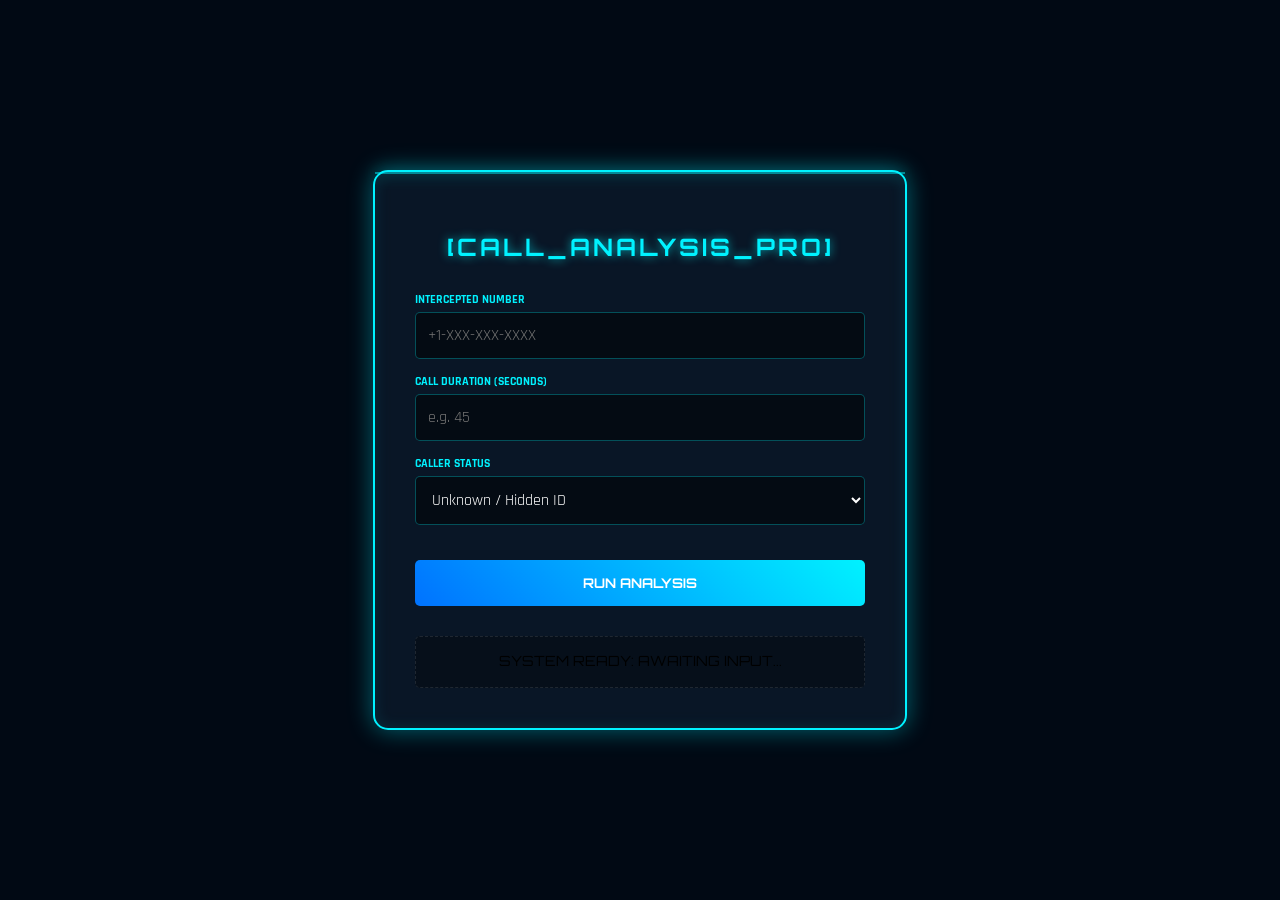
<file: cyber_suite/Cyber_Fraud_Site/frontend/templates/call.html>
<!DOCTYPE html>
<html lang="en">
<head>
    <meta charset="UTF-8">
    <meta name="viewport" content="width=device-width, initial-scale=1.0">
    <title>VISH_SCAN | Fraud Call Analysis</title>
    <style>
        @import url('https://fonts.googleapis.com/css2?family=Orbitron:wght@400;700&family=Rajdhani:wght@500;700&display=swap');

        body {
            margin: 0;
            padding: 0;
            font-family: 'Rajdhani', sans-serif;
            background: #020b14 url('https://i.pinimg.com/736x/7d/53/78/7d5378816e3c4c324d587d02048acdef.jpg') no-repeat center center fixed;
            background-size: cover;
            height: 100vh;
            display: flex;
            justify-content: center;
            align-items: center;
            overflow: hidden;
        }

        /* Dark Overlay for Readability */
        body::before {
            content: "";
            position: absolute;
            top: 0; left: 0; width: 100%; height: 100%;
            background: rgba(0, 8, 20, 0.7);
            z-index: 0;
        }

        .container {
            position: relative;
            z-index: 1;
            width: 450px;
            padding: 40px;
            background: rgba(10, 25, 41, 0.9);
            border: 2px solid #00f2ff;
            border-radius: 15px;
            box-shadow: 0 0 25px rgba(0, 242, 255, 0.4), inset 0 0 15px rgba(0, 242, 255, 0.1);
            text-align: center;
            backdrop-filter: blur(10px);
        }

        h2 {
            font-family: 'Orbitron', sans-serif;
            color: #00f2ff;
            text-transform: uppercase;
            letter-spacing: 3px;
            margin-bottom: 30px;
            text-shadow: 0 0 10px rgba(0, 242, 255, 0.7);
        }

        .input-group {
            text-align: left;
            margin-bottom: 15px;
        }

        label {
            color: #00f2ff;
            font-size: 12px;
            text-transform: uppercase;
            font-weight: bold;
            display: block;
            margin-bottom: 5px;
        }

        input, select {
            width: 100%;
            padding: 12px;
            background: rgba(0, 0, 0, 0.5);
            border: 1px solid rgba(0, 242, 255, 0.3);
            border-radius: 5px;
            color: white;
            font-family: 'Rajdhani', sans-serif;
            font-size: 16px;
            outline: none;
            box-sizing: border-box;
            transition: 0.3s;
        }

        input:focus {
            border-color: #00f2ff;
            box-shadow: 0 0 10px rgba(0, 242, 255, 0.4);
        }

        button {
            width: 100%;
            padding: 15px;
            margin-top: 20px;
            background: linear-gradient(45deg, #0072ff, #00f2ff);
            border: none;
            border-radius: 5px;
            color: white;
            font-family: 'Orbitron', sans-serif;
            font-weight: bold;
            cursor: pointer;
            text-transform: uppercase;
            transition: 0.4s;
        }

        button:hover {
            letter-spacing: 2px;
            filter: brightness(1.2);
            box-shadow: 0 0 20px rgba(0, 242, 255, 0.6);
        }

        #call_result {
            margin-top: 30px;
            padding: 15px;
            border-radius: 5px;
            font-family: 'Orbitron', sans-serif;
            font-size: 14px;
            min-height: 20px;
            background: rgba(0, 0, 0, 0.3);
            border: 1px dashed rgba(255, 255, 255, 0.1);
        }

        /* Scanning Animation Line */
        .scan-bar {
            width: 100%;
            height: 2px;
            background: #00f2ff;
            position: absolute;
            top: 0; left: 0;
            box-shadow: 0 0 15px #00f2ff;
            animation: scan 4s linear infinite;
            opacity: 0.5;
        }

        @keyframes scan {
            0% { top: 0; }
            100% { top: 100%; }
        }
    </style>
</head>
<body>

<div class="container">
    <div class="scan-bar"></div>
    <h2>[CALL_ANALYSIS_PRO]</h2>

    <div class="input-group">
        <label>Intercepted Number</label>
        <input type="text" id="phone_number" placeholder="+1-XXX-XXX-XXXX">
    </div>

    <div class="input-group">
        <label>Call Duration (Seconds)</label>
        <input type="number" id="duration" placeholder="e.g. 45">
    </div>

    <div class="input-group">
        <label>Caller Status</label>
        <select id="unknown_number">
            <option value="1">Unknown / Hidden ID</option>
            <option value="0">Verified Contact</option>
        </select>
    </div>

    <button onclick="analyzeSignal()">Run Analysis</button>

    <div id="call_result">SYSTEM READY: AWAITING INPUT...</div>
</div>

<script>
    function analyzeSignal() {
        const resultBox = document.getElementById("call_result");
        const phone = document.getElementById("phone_number").value;
        const dur = document.getElementById("duration").value;
        const unknown = document.getElementById("unknown_number").value;

        if (!phone) {
            resultBox.innerText = "❌ ERROR: NO SIGNAL DETECTED";
            resultBox.style.color = "#ff4d4d";
            return;
        }

        resultBox.style.color = "#00f2ff";
        resultBox.innerText = "DECRYPTING SIGNAL... PLEASE WAIT";

        fetch("/check_call", {
            method: "POST",
            headers: { "Content-Type": "application/json" },
            body: JSON.stringify({
                phone_number: phone,
                duration: dur,
                unknown_number: unknown
            })
        })
        .then(res => res.json())
        .then(data => {
            // Check for alert symbols in your Python response strings
            if (data.result.includes("🚨") || data.result.includes("⚠️") || data.result.includes("❌")) {
                resultBox.style.color = "#ff4d4d"; // Red alert
                resultBox.style.border = "1px solid #ff4d4d";
            } else {
                resultBox.style.color = "#00ff88"; // Secure Green
                resultBox.style.border = "1px solid #00ff88";
            }
            resultBox.innerText = "REPORT: " + data.result;
        })
        .catch(err => {
            resultBox.style.color = "#ff4d4d";
            resultBox.innerText = "CRITICAL: UPLINK FAILED";
        });
    }
</script>

</body>
</html>
</file>
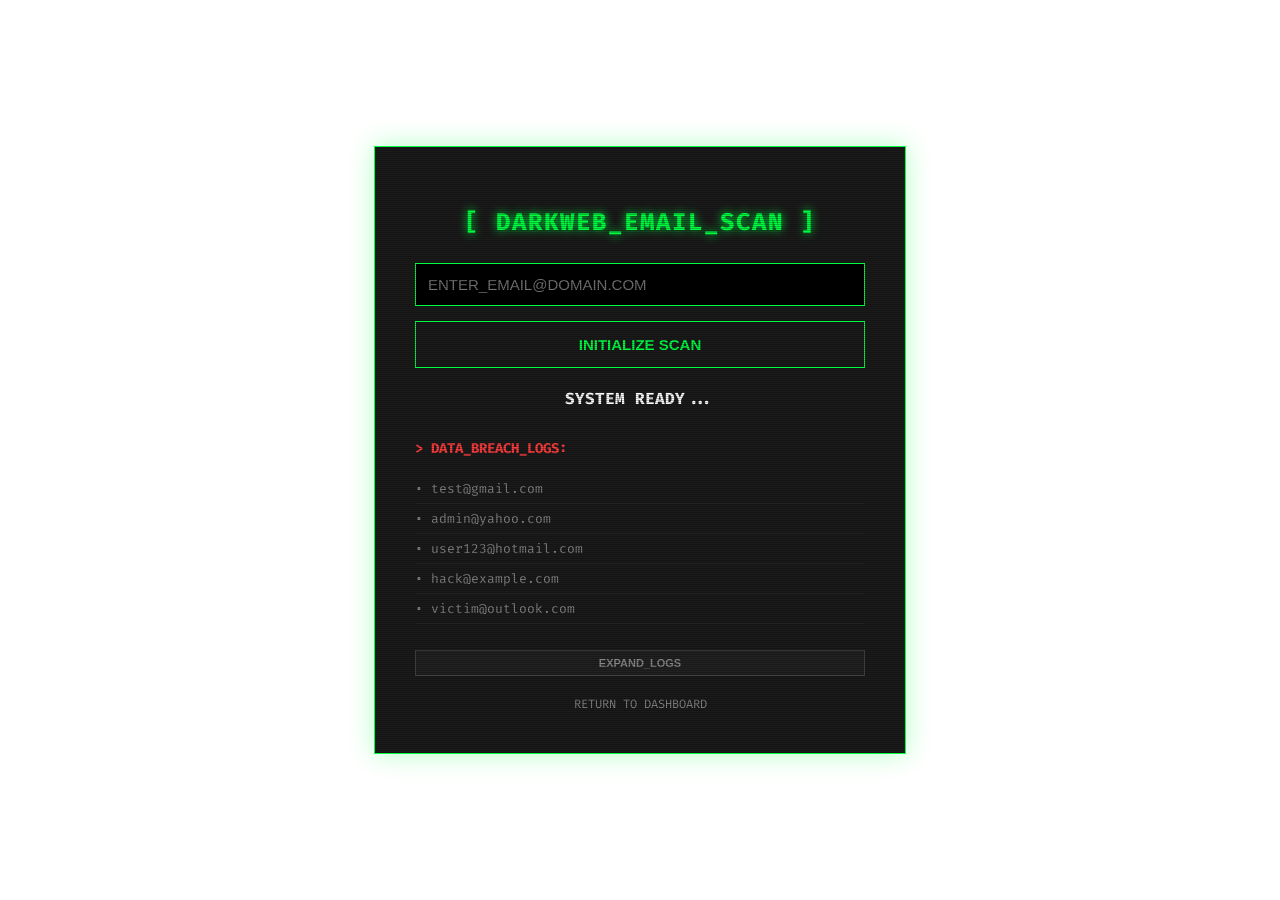
<file: cyber_suite/Cyber_Fraud_Site/frontend/templates/darkweb.html>
<!DOCTYPE html>

<html lang="en">

<head>

<meta charset="UTF-8">
<meta name="viewport" content="width=device-width, initial-scale=1.0">

<title>Dark Web Email Leak Check</title>

<style>

@import url('https://fonts.googleapis.com/css2?family=Fira+Code:wght@400;600&display=swap');

body{
margin:0;
font-family:"Fira Code",monospace;
height:100vh;
display:flex;
justify-content:center;
align-items:center;
color:#00ff41;
overflow:hidden;

background:url("https://wallpapercave.com/wp/wp2406485.jpg");
background-size:cover;
background-position:center;
}

.container{
width:450px;
padding:40px;
background:rgba(15,15,15,0.95);
text-align:center;
box-shadow:0 0 25px rgba(0,255,65,0.3);
border:1px solid #00ff41;
max-height:90vh;
overflow-y:auto;
position:relative;
}

/* scanline overlay */
.container::before{
content:"";
position:absolute;
top:0;
left:0;
right:0;
bottom:0;
background:linear-gradient(rgba(18,16,16,0) 50%, rgba(0,0,0,0.25) 50%);
background-size:100% 2px;
pointer-events:none;
}

h2{
margin-bottom:25px;
text-transform:uppercase;
letter-spacing:2px;
text-shadow:0 0 10px #00ff41;
}

h3{
color:#ff3e3e;
font-size:14px;
margin-top:25px;
margin-bottom:15px;
text-transform:uppercase;
}

/* email input */

input{
width:100%;
padding:12px;
border:1px solid #00ff41;
background:#000;
margin-bottom:15px;
font-size:15px;
color:#00ff41;
outline:none;
box-sizing:border-box;
}

input:focus{
box-shadow:0 0 15px rgba(0,255,65,0.4);
border-color:#fff;
}

/* button */

button{
width:100%;
padding:14px;
border:1px solid #00ff41;
font-size:15px;
font-weight:bold;
cursor:pointer;
background:transparent;
color:#00ff41;
text-transform:uppercase;
transition:0.3s;
}

button:hover{
background:#00ff41;
color:black;
box-shadow:0 0 20px rgba(0,255,65,0.6);
}

/* result */

#result{
margin-top:20px;
font-size:16px;
font-weight:bold;
color:white;
}

/* logs */

ul{
list-style:none;
padding:0;
}

ul li{
font-size:13px;
color:#888;
border-bottom:1px solid #222;
padding:6px 0;
}

/* read more button */

#read-more-btn{
margin-top:10px;
background:#222;
color:#888;
border:1px solid #444;
font-size:11px;
padding:6px;
}

#read-more-btn:hover{
background:#333;
color:#fff;
}

/* back link */

a{
display:inline-block;
margin-top:20px;
text-decoration:none;
color:#888;
font-size:12px;
}

a:hover{
color:#00ff41;
}

</style>

</head>

<body>

<div class="container">

<h2>[ DARKWEB_EMAIL_SCAN ]</h2>

<input type="email" id="email" placeholder="ENTER_EMAIL@DOMAIN.COM">

<button onclick="checkDarkWeb()">INITIALIZE SCAN</button>

<p id="result">SYSTEM READY...</p>

<div style="margin-top:30px;text-align:left">

<h3>> DATA_BREACH_LOGS:</h3>

<ul>
<li>• test@gmail.com</li>
<li>• admin@yahoo.com</li>
<li>• user123@hotmail.com</li>
<li>• hack@example.com</li>
<li>• victim@outlook.com</li>
</ul>

<div id="more-examples" style="display:none">

<ul>
<li>• breached@protonmail.com</li>
<li>• leaked@icloud.com</li>
<li>• exposed@live.com</li>
<li>• compromised@gmail.com</li>
<li>• hacked@ymail.com</li>
</ul>

</div>

<button id="read-more-btn" onclick="toggleExamples()">EXPAND_LOGS</button>

</div>

<a href="/home">RETURN TO DASHBOARD</a>

</div>

<script>

function checkDarkWeb(){

const email=document.getElementById("email").value.trim();
const result=document.getElementById("result");

if(email===""){
result.innerText="⚠ ENTER EMAIL ADDRESS";
return;
}

result.innerText="SCANNING DARK WEB DATABASE...";

fetch("/check_darkweb",{

method:"POST",

headers:{
"Content-Type":"application/json"
},

body:JSON.stringify({email:email})

})

.then(res=>res.json())

.then(data=>{

result.innerText="RESULT: "+data.result;

})

.catch(error=>{

result.innerText="ERROR: SERVER CONNECTION FAILED";

});

}


function toggleExamples(){

const more=document.getElementById("more-examples");
const btn=document.getElementById("read-more-btn");

if(more.style.display==="none"){

more.style.display="block";
btn.innerText="COLLAPSE_LOGS";

}
else{

more.style.display="none";
btn.innerText="EXPAND_LOGS";

}

}

</script>

</body>
</html>
</file>
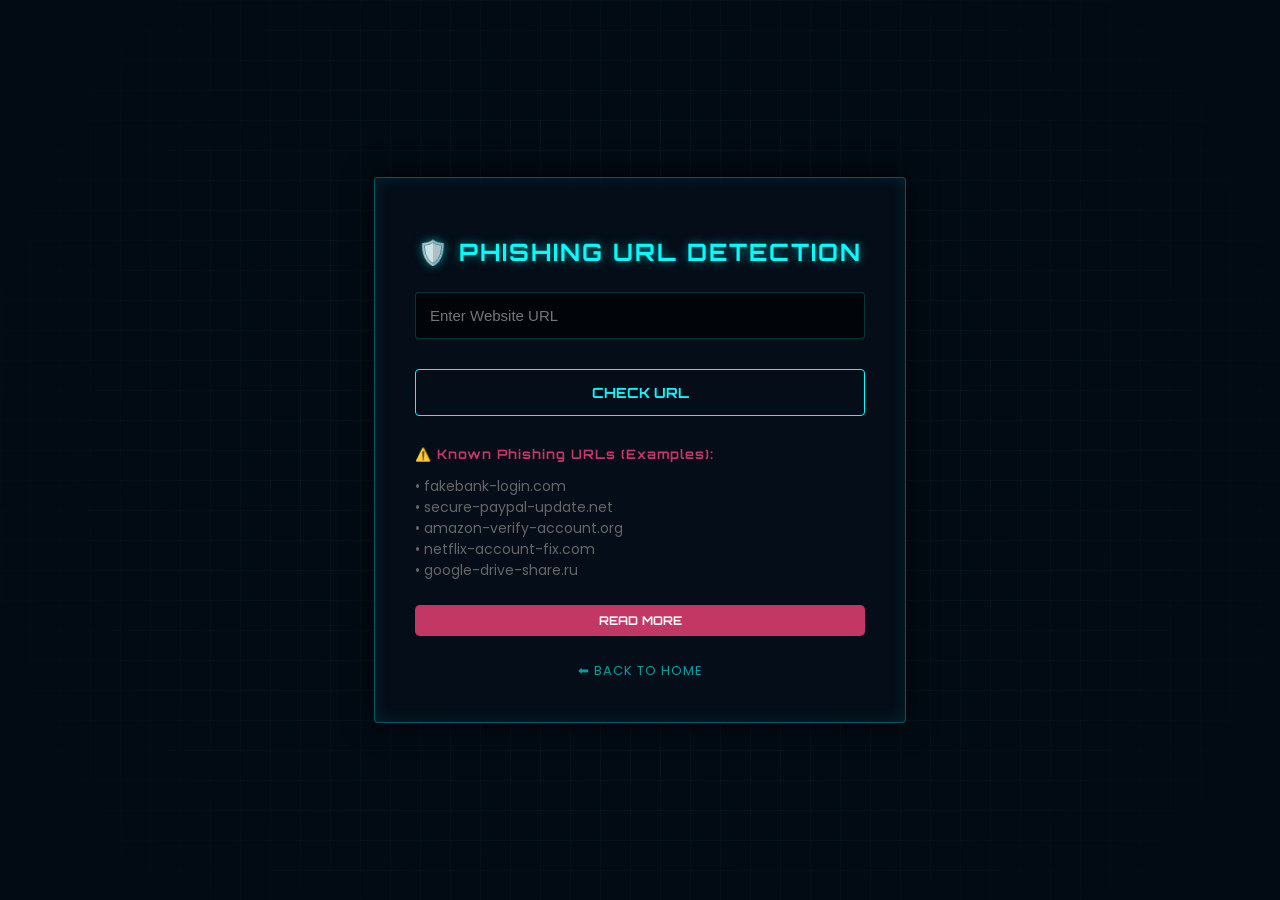
<file: cyber_suite/Cyber_Fraud_Site/frontend/templates/phishing.html>
<!DOCTYPE html>
<html lang="en">

<head>
    <meta charset="UTF-8">
    <meta name="viewport" content="width=device-width, initial-scale=1.0">

    <title>Phishing URL Detection</title>

   <style>
    @import url('https://fonts.googleapis.com/css2?family=Orbitron:wght@400;700&family=Poppins:wght@300;400;600&display=swap');

    body {
        margin: 0;
        font-family: "Poppins", sans-serif;
        height: 100vh;
        display: flex;
        justify-content: center;
        align-items: center;
        
        /* Cyber Security Tech Background */
        background: #020b14 url('https://cdn-siteera-com.siteera.online/q:lossless/r:0/wp:1/w:1/u:https://siteera.com/wp-content/uploads/2024/01/phishing-featured.png') no-repeat center center fixed;
        background-size: cover;
        position: relative;
        overflow: hidden;
    }

    /* Digital Grid Overlay */
    body::before {
        content: "";
        position: absolute;
        top: 0; left: 0; width: 100%; height: 100%;
        background: radial-gradient(circle, transparent 20%, #020b14 90%),
                    linear-gradient(rgba(0, 255, 255, 0.05) 1px, transparent 1px),
                    linear-gradient(90deg, rgba(0, 255, 255, 0.05) 1px, transparent 1px);
        background-size: 100% 100%, 30px 30px, 30px 30px;
        z-index: 1;
    }

    .container {
        position: relative;
        z-index: 2;
        width: 450px;
        padding: 40px;
        text-align: center;
        border-radius: 4px; /* Sharper edges for industrial look */

        /* Enhanced Glassmorphism */
        background: rgba(5, 15, 25, 0.85);
        backdrop-filter: blur(12px);
        border: 1px solid rgba(0, 255, 255, 0.3);

        box-shadow: 0 0 30px rgba(0, 0, 0, 0.8), 
                    inset 0 0 15px rgba(0, 255, 255, 0.1);

        animation: slideUp 0.8s cubic-bezier(0.2, 0.8, 0.2, 1);
        max-height: 90vh;
        overflow-y: auto;
        color: #00ffff;
    }

    h2 {
        font-family: 'Orbitron', sans-serif;
        margin-bottom: 25px;
        color: #00ffff;
        text-transform: uppercase;
        letter-spacing: 2px;
        text-shadow: 0 0 10px rgba(0, 255, 255, 0.5);
    }

    h3 {
        font-family: 'Orbitron', sans-serif;
        font-size: 13px;
        letter-spacing: 1px;
        margin-top: 25px;
        margin-bottom: 15px;
    }

    input {
        width: 100%;
        padding: 14px;
        margin-bottom: 15px;
        border-radius: 4px;
        border: 1px solid rgba(0, 255, 255, 0.2);
        background: rgba(0, 0, 0, 0.6);
        color: #fff;
        font-size: 15px;
        outline: none;
        transition: 0.3s;
        box-sizing: border-box;
    }

    input:focus {
        border-color: #00ffff;
        box-shadow: 0 0 15px rgba(0, 255, 255, 0.3);
        background: rgba(0, 0, 0, 0.8);
    }

    button {
        margin-top: 15px;
        width: 100%;
        padding: 14px;
        border: 1px solid #00ffff;
        border-radius: 4px;
        font-family: 'Orbitron', sans-serif;
        font-size: 14px;
        font-weight: bold;
        color: #00ffff;
        cursor: pointer;
        background: transparent;
        transition: 0.3s;
        text-transform: uppercase;
    }

    button:hover {
        background: #00ffff;
        color: #000;
        box-shadow: 0 0 20px #00ffff;
    }

    #result {
        margin-top: 20px;
        font-size: 16px;
        font-family: 'Orbitron', sans-serif;
        color: #00ff9d;
        text-shadow: 0 0 5px rgba(0, 255, 157, 0.5);
    }

    a {
        display: inline-block;
        margin-top: 25px;
        text-decoration: none;
        color: rgba(0, 255, 255, 0.6);
        font-size: 13px;
        text-transform: uppercase;
        letter-spacing: 1px;
    }

    a:hover {
        color: #00ffff;
    }

    /* Custom scrollbar for cyber look */
    .container::-webkit-scrollbar {
        width: 5px;
    }
    .container::-webkit-scrollbar-track {
        background: rgba(0,0,0,0.1);
    }
    .container::-webkit-scrollbar-thumb {
        background: #00ffff;
    }

    @keyframes slideUp {
        from { opacity: 0; transform: translateY(40px); }
        to { opacity: 1; transform: translateY(0); }
    }
</style>
</head>

<body>

    <div class="container">

        <h2>🛡️ Phishing URL Detection</h2>

        <input type="text" id="url" placeholder="Enter Website URL">

        <button onclick="checkPhishing()">Check URL</button>

        <p id="result"></p>

        <div style="margin-top: 30px; text-align: left;">
            <h3 style="color: #c33764; margin-bottom: 10px;">⚠️ Known Phishing URLs (Examples):</h3>
            <ul style="color: #666; font-size: 14px; list-style-type: none; padding: 0;">
                <li>• fakebank-login.com</li>
                <li>• secure-paypal-update.net</li>
                <li>• amazon-verify-account.org</li>
                <li>• netflix-account-fix.com</li>
                <li>• google-drive-share.ru</li>
            </ul>
            <div id="more-examples" style="display: none;">
                <ul style="color: #666; font-size: 14px; list-style-type: none; padding: 0;">
                    <li>• microsoft-support-help.xyz</li>
                    <li>• apple-id-verify.co</li>
                    <li>• facebook-security-alert.com</li>
                    <li>• bankofamerica-secure.com</li>
                    <li>• chase-login-update.net</li>
            
                </ul>
            </div>
            <button id="read-more-btn" onclick="toggleExamples()" style="margin-top: 10px; padding: 8px 16px; background: #c33764; color: white; border: none; border-radius: 5px; cursor: pointer; font-size: 12px;">Read More</button>
        </div>

        <a href="/">⬅ Back to Home</a>

    </div>

    <script>

        function checkPhishing() {

            const url = document.getElementById("url").value;

            fetch("/check_phishing", {

                method: "POST",

                headers: { 'Content-Type': 'application/json' },

                body: JSON.stringify({ url: url })

            })

                .then(res => res.json())

                .then(data => {
                    document.getElementById("result").innerText = data.result;
                });

        }

        function toggleExamples() {
            const moreExamples = document.getElementById("more-examples");
            const readMoreBtn = document.getElementById("read-more-btn");

            if (moreExamples.style.display === "none") {
                moreExamples.style.display = "block";
                readMoreBtn.innerText = "Read Less";
            } else {
                moreExamples.style.display = "none";
                readMoreBtn.innerText = "Read More";
            }
        }

    </script>

</body>

</html>
</file>
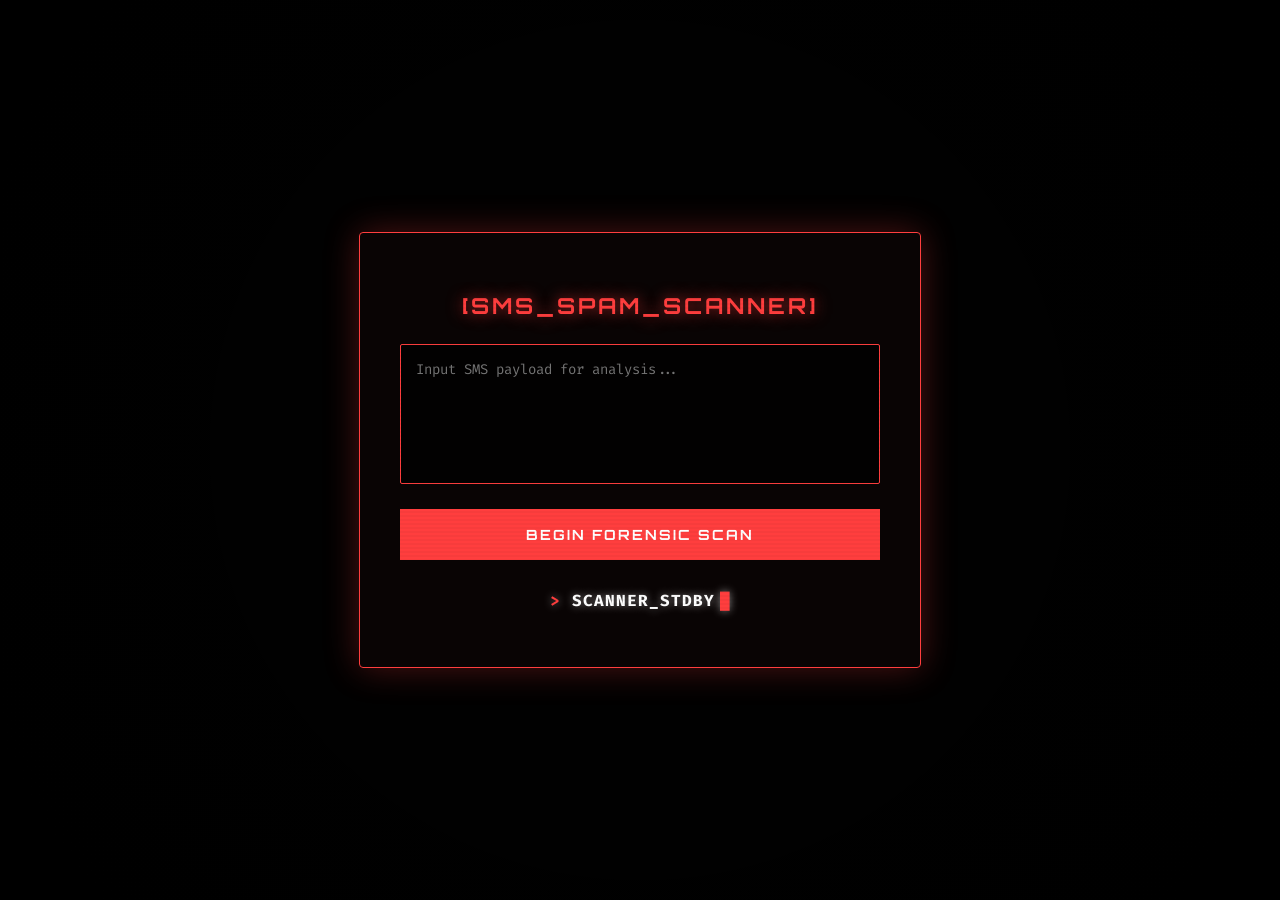
<file: cyber_suite/Cyber_Fraud_Site/frontend/templates/sms.html>
<!DOCTYPE html>
<html lang="en">

<head>
    <meta charset="UTF-8">
    <meta name="viewport" content="width=device-width, initial-scale=1.0">

    <title>SMS Spam Detection - Threat Analysis</title>

    <style>
        @import url('https://fonts.googleapis.com/css2?family=Fira+Code:wght@400;600&family=Orbitron:wght@400;700&display=swap');

        body {
            margin: 0;
            font-family: 'Fira Code', monospace;
            height: 100vh;
            display: flex;
            justify-content: center;
            align-items: center;
            /* Cyber Phishing Theme Background */
            background: #020202 url('https://images.unsplash.com/photo-1563986768609-322da13575f3?q=80&w=2000&auto=format&fit=crop') no-repeat center center fixed;
            background-size: cover;
            color: #ff3e3e; /* Threat Red */
            overflow: hidden;
        }

        /* Digital Overlay to darken image and add tech feel */
        body::before {
            content: "";
            position: absolute;
            top: 0; left: 0; width: 100%; height: 100%;
            background: radial-gradient(circle, transparent 20%, #000 90%),
                        rgba(0, 0, 0, 0.4);
            z-index: 0;
        }

        /* Container Card */
        .container {
            position: relative;
            z-index: 1;
            width: 480px;
            background: rgba(10, 5, 5, 0.9);
            padding: 40px;
            border-radius: 4px;
            text-align: center;
            box-shadow: 0px 0px 35px rgba(255, 62, 62, 0.3);
            border: 1px solid #ff3e3e;
            animation: glitchIn 0.5s ease-out;
            backdrop-filter: blur(10px);
        }

        /* CRT Scanline Effect */
        .container::after {
            content: " ";
            display: block;
            position: absolute;
            top: 0; left: 0; bottom: 0; right: 0;
            background: linear-gradient(rgba(18, 16, 16, 0) 50%, rgba(0, 0, 0, 0.1) 50%);
            background-size: 100% 4px;
            z-index: 2;
            pointer-events: none;
            opacity: 0.3;
        }

        h2 {
            font-family: 'Orbitron', sans-serif;
            margin-bottom: 25px;
            color: #ff3e3e;
            text-transform: uppercase;
            letter-spacing: 3px;
            font-size: 22px;
            text-shadow: 0 0 15px rgba(255, 62, 62, 0.7);
        }

        textarea {
            width: 100%;
            height: 140px;
            padding: 15px;
            background: rgba(0, 0, 0, 0.8);
            border: 1px solid #ff3e3e;
            border-radius: 2px;
            font-size: 14px;
            color: #ff9f9f;
            resize: none;
            outline: none;
            transition: 0.3s;
            box-sizing: border-box;
            font-family: 'Fira Code', monospace;
        }

        textarea:focus {
            box-shadow: 0 0 20px rgba(255, 62, 62, 0.4);
            border-color: #ff9f9f;
        }

        button {
            margin-top: 20px;
            width: 100%;
            padding: 16px;
            border: 1px solid #ff3e3e;
            font-family: 'Orbitron', sans-serif;
            font-size: 14px;
            font-weight: bold;
            color: #fff;
            cursor: pointer;
            background: #ff3e3e;
            transition: 0.4s;
            text-transform: uppercase;
            letter-spacing: 2px;
        }

        button:hover {
            background: transparent;
            color: #ff3e3e;
            box-shadow: 0 0 25px rgba(255, 62, 62, 0.6);
        }

        #sms_result {
            margin-top: 30px;
            font-size: 16px;
            font-weight: bold;
            color: #ffffff;
            letter-spacing: 1px;
            text-shadow: 0 0 8px rgba(255, 255, 255, 0.5);
        }

        /* Cyber Animations */
        @keyframes glitchIn {
            0% { opacity: 0; transform: scale(0.9); filter: hue-rotate(90deg); }
            100% { opacity: 1; transform: scale(1); filter: hue-rotate(0deg); }
        }

        #sms_result::before {
            content: "> ";
            color: #ff3e3e;
        }

        /* Fake blinking cursor */
        #sms_result::after {
            content: "█";
            animation: blink 0.8s infinite;
            margin-left: 5px;
            color: #ff3e3e;
        }

        @keyframes blink {
            50% { opacity: 0; }
        }
    </style>

</head>

<body>
    

    <div class="container">

        <h2>[SMS_SPAM_SCANNER]</h2>

        <textarea id="message" placeholder="Input SMS payload for analysis..."></textarea>

        <button onclick="checkSMS()">Begin Forensic Scan</button>

        <p id="sms_result">SCANNER_STDBY</p>

    </div>

    <script>
        function checkSMS() {
            const resultDisplay = document.getElementById("sms_result");
            resultDisplay.innerText = "ANALYZING_PAYLOAD...";

            fetch("/check_sms", {
                method: "POST",
                headers: { "Content-Type": "application/json" },
                body: JSON.stringify({
                    message: document.getElementById("message").value
                })
            })
            .then(res => res.json())
            .then(data => {
                // Flash effect on result
                resultDisplay.style.color = data.result.includes("Spam") ? "#ff3e3e" : "#00ff41";
                resultDisplay.innerText = "THREAT_LVL: " + data.result;
            })
            .catch(err => {
                resultDisplay.innerText = "CRITICAL_ERROR: UPLINK_LOST";
                resultDisplay.style.color = "#ff3e3e";
            });
        }
    </script>

</body>

</html>
</file>
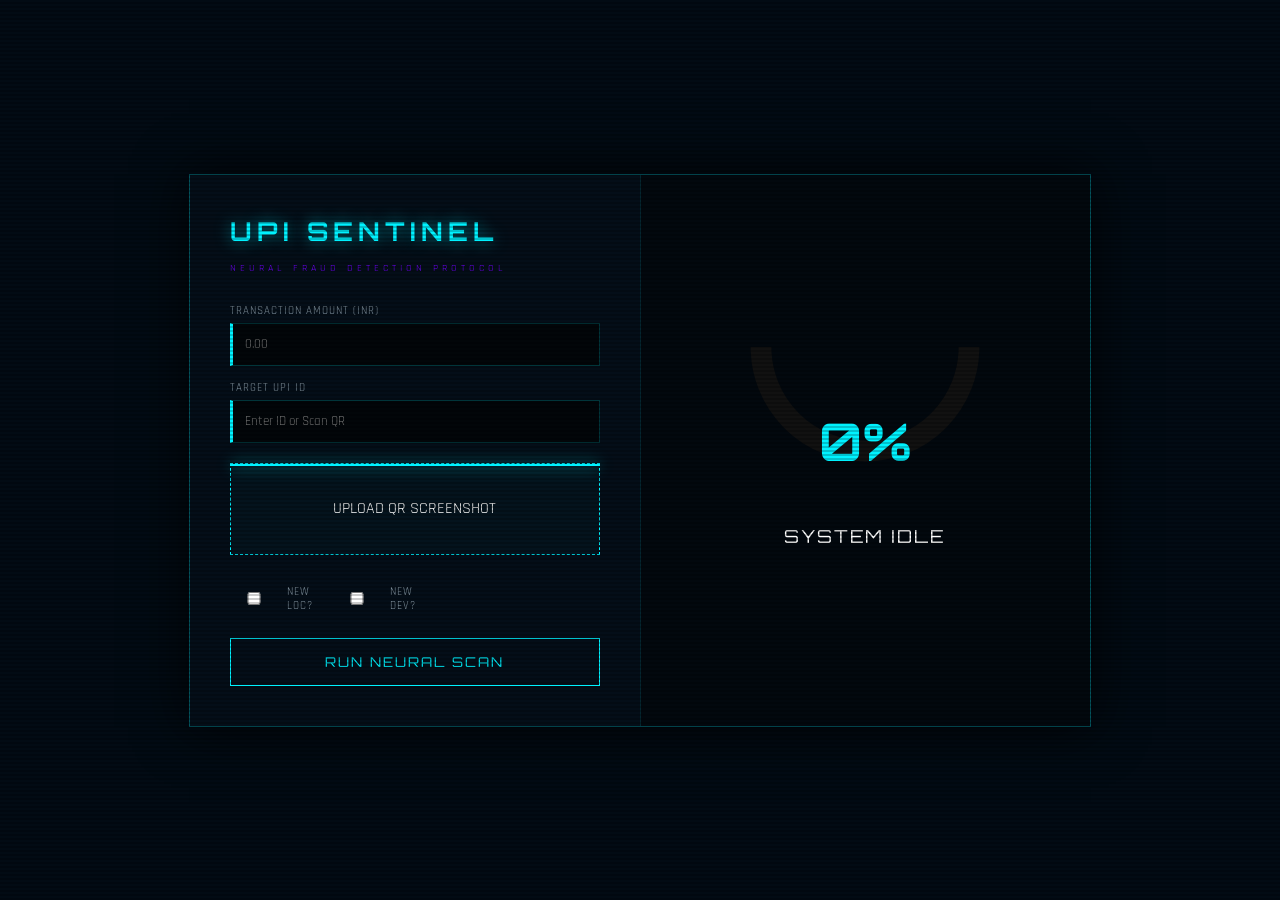
<file: cyber_suite/Cyber_Fraud_Site/frontend/templates/upi.html>
<!DOCTYPE html>
<html lang="en">
<head>
    <meta charset="UTF-8">
    <meta name="viewport" content="width=device-width, initial-scale=1.0">
    <title>UPI SENTINEL | Cyber Fraud Detection</title>
    <link href="https://fonts.googleapis.com/css2?family=Orbitron:wght@400;700&family=Rajdhani:wght@300;500;700&display=swap" rel="stylesheet">
    <style>
        :root {
            --bg-color: #020b14;
            --box-bg: rgba(5, 15, 25, 0.95);
            --primary-glow: #00f2ff;
            --secondary-glow: #7000ff;
            --text-muted: #8899a6;
            --error-red: #ff0055;
            --warning-orange: #ffaa00;
            --safe-green: #00ff88;
        }

        body {
            margin: 0;
            height: 100vh;
            display: flex;
            justify-content: center;
            align-items: center;
            font-family: 'Rajdhani', sans-serif;
            background: var(--bg-color) url('https://wallpapercave.com/wp/wp2757874.gif') no-repeat center center fixed;
            background-size: cover;
            overflow: hidden;
            color: #fff;
        }

        /* CRT Scanline Effect Overlay */
        body::before {
            content: "";
            position: absolute;
            top: 0; left: 0; width: 100%; height: 100%;
            background: linear-gradient(rgba(18, 16, 16, 0) 50%, rgba(0, 0, 0, 0.2) 2px);
            background-size: 100% 4px;
            pointer-events: none;
            z-index: 1000;
        }

        .container {
            background: var(--box-bg);
            width: 900px;
            max-width: 95%;
            min-height: 520px;
            border: 1px solid rgba(0, 242, 255, 0.3);
            display: flex;
            position: relative;
            backdrop-filter: blur(15px);
            box-shadow: 0 0 50px rgba(0, 0, 0, 0.8);
        }

        .panel { padding: 40px; flex: 1; z-index: 5; display: flex; flex-direction: column; }
        .input-panel { border-right: 1px solid rgba(0, 242, 255, 0.1); }

        h1 {
            font-family: 'Orbitron', sans-serif;
            font-size: 26px;
            letter-spacing: 5px;
            color: var(--primary-glow);
            margin: 0 0 5px 0;
            text-shadow: 0 0 15px rgba(0, 242, 255, 0.6);
        }

        .subtitle { 
            font-size: 10px; 
            letter-spacing: 4px; 
            color: var(--secondary-glow); 
            margin-bottom: 30px; 
            text-transform: uppercase; 
        }

        .input-group { margin-bottom: 15px; }
        label { font-size: 11px; color: var(--text-muted); margin-bottom: 5px; display: block; letter-spacing: 1px; }

        input {
            width: 100%;
            background: rgba(0, 0, 0, 0.6);
            border: 1px solid rgba(0, 242, 255, 0.2);
            padding: 12px;
            color: #fff;
            font-family: 'Rajdhani', sans-serif;
            border-left: 3px solid var(--primary-glow);
            box-sizing: border-box;
            transition: 0.3s;
        }

        input:focus { outline: none; border-color: var(--primary-glow); background: rgba(0, 242, 255, 0.05); }

        /* QR Scanner Area */
        .scan-zone {
            border: 1px dashed var(--primary-glow);
            height: 90px;
            margin: 20px 0;
            display: flex;
            flex-direction: column;
            align-items: center;
            justify-content: center;
            cursor: pointer;
            position: relative;
            background: rgba(0, 242, 255, 0.02);
        }

        .scanner-line {
            position: absolute;
            width: 100%;
            height: 2px;
            background: var(--primary-glow);
            box-shadow: 0 0 15px var(--primary-glow);
            animation: scan 2.5s linear infinite;
            top: 0;
        }

        @keyframes scan { 0% { top: 0; } 100% { top: 100%; } }

        /* Right Panel: Result Focus */
        .status-panel { 
            background: rgba(0, 0, 0, 0.4); 
            align-items: center; 
            justify-content: center; 
            text-align: center;
        }
        
        .risk-meter { position: relative; width: 260px; height: 140px; }
        .risk-meter svg { width: 100%; transform: rotate(-180deg); }

        

        #risk-arc {
            transition: stroke-dashoffset 1.5s cubic-bezier(0.4, 0, 0.2, 1), stroke 0.8s;
            stroke-dasharray: 126; 
            stroke-dashoffset: 126;
            stroke-linecap: round;
        }

        .risk-value {
            position: absolute;
            bottom: 0px;
            left: 50%;
            transform: translateX(-50%);
            font-family: 'Orbitron';
            font-size: 52px;
            color: var(--primary-glow);
            margin: 0;
        }

        .result-label {
            font-family: 'Orbitron';
            font-size: 18px;
            letter-spacing: 2px;
            margin-top: 40px;
            padding: 10px 20px;
            border: 1px solid transparent;
            transition: 0.5s;
            min-height: 30px;
        }

        /* Result States */
        .status-secure { color: var(--safe-green); text-shadow: 0 0 10px var(--safe-green); }
        .status-warning { color: var(--warning-orange); text-shadow: 0 0 10px var(--warning-orange); }
        .status-fraud { 
            color: var(--error-red); 
            text-shadow: 0 0 15px var(--error-red); 
            animation: glitch-text 0.2s infinite;
            border: 1px solid var(--error-red);
        }

        @keyframes glitch-text {
            0% { transform: translate(0); }
            20% { transform: translate(-2px, 2px); }
            40% { transform: translate(-2px, -2px); }
            60% { transform: translate(2px, 2px); }
            80% { transform: translate(2px, -2px); }
            100% { transform: translate(0); }
        }

        .analyze-btn {
            width: 100%;
            padding: 15px;
            background: transparent;
            border: 1px solid var(--primary-glow);
            color: var(--primary-glow);
            font-family: 'Orbitron';
            cursor: pointer;
            transition: 0.4s;
            margin-top: 20px;
            letter-spacing: 2px;
        }

        .analyze-btn:hover { background: var(--primary-glow); color: #000; box-shadow: 0 0 25px var(--primary-glow); }
        
        .cyber-switch { font-size: 11px; display: flex; align-items: center; gap: 10px; cursor: pointer; color: var(--text-muted); margin-top: 10px;}
        .cyber-switch input { accent-color: var(--primary-glow); }
    </style>
</head>
<body>

    <div class="container">
        <div class="panel input-panel">
            <h1>UPI SENTINEL</h1>
            <p class="subtitle">Neural Fraud Detection Protocol</p>
            
            <form id="upiForm">
                <div class="input-group">
                    <label>TRANSACTION AMOUNT (INR)</label>
                    <input type="number" name="amount" id="amount" placeholder="0.00" step="0.01">
                </div>

                <div class="input-group">
                    <label>TARGET UPI ID</label>
                    <input type="text" name="upi_id" id="upi_id" placeholder="Enter ID or Scan QR">
                </div>

                <div class="scan-zone" onclick="document.getElementById('qr_image').click()">
                    <div class="scanner-line"></div>
                    <span id="file-label">UPLOAD QR SCREENSHOT</span>
                    <input type="file" name="qr_image" id="qr_image" hidden accept="image/*">
                </div>

                <div style="display: flex; gap: 20px;">
                    <label class="cyber-switch"><input type="checkbox" name="location_change" value="1"> NEW LOC?</label>
                    <label class="cyber-switch"><input type="checkbox" name="device_change" value="1"> NEW DEV?</label>
                </div>

                <button type="button" class="analyze-btn" onclick="runAnalysis()">RUN NEURAL SCAN</button>
            </form>
        </div>

        <div class="panel status-panel">
            <div class="risk-meter">
                <svg viewBox="0 0 100 50">
                    <path d="M 10 45 A 40 40 0 0 1 90 45" fill="none" stroke="#111" stroke-width="8"/>
                    <path id="risk-arc" d="M 10 45 A 40 40 0 0 1 90 45" fill="none" stroke="var(--primary-glow)" stroke-width="8"/>
                </svg>
                <h2 class="risk-value" id="risk-percent">0%</h2>
            </div>

            <div id="status-verdict" class="result-label">
                SYSTEM IDLE
            </div>
        </div>
    </div>

    <script>
        // Update label when file is chosen
        document.getElementById('qr_image').addEventListener('change', function(e) {
            const fileName = e.target.files[0] ? e.target.files[0].name : "UPLOAD QR SCREENSHOT";
            document.getElementById('file-label').innerText = fileName;
        });

        async function runAnalysis() {
            const form = document.getElementById('upiForm');
            const formData = new FormData(form);
            const riskArc = document.getElementById('risk-arc');
            const riskText = document.getElementById('risk-percent');
            const verdictLabel = document.getElementById('status-verdict');

            // Reset UI for scanning feel
            verdictLabel.innerText = "SCANNING...";
            verdictLabel.className = "result-label";
            riskArc.style.strokeDashoffset = 126;

            try {
                const response = await fetch('/check_upi', {
                    method: 'POST',
                    body: formData
                });

                const data = await response.json();

                // Robust Regex to find the number within the result string (e.g., "(85%)")
                const numbers = data.result.match(/\d+/);
                let percentage = numbers ? parseInt(numbers[0]) : 0;
                percentage = Math.min(Math.max(percentage, 0), 100);

                // Update Meter Arc (126 is full dash)
                const offset = 126 - (126 * (percentage / 100));
                riskArc.style.strokeDashoffset = offset;
                riskText.innerText = percentage + "%";

                // Clean up the text result (Remove the percentage part for the label)
                let cleanResult = data.result.replace(/\(\d+%\)/, '').trim();

                // Assign Severity Styles
                if (percentage >= 70) {
                    riskArc.style.stroke = "var(--error-red)";
                    riskText.style.color = "var(--error-red)";
                    verdictLabel.innerText = cleanResult;
                    verdictLabel.className = "result-label status-fraud";
                } else if (percentage >= 40) {
                    riskArc.style.stroke = "var(--warning-orange)";
                    riskText.style.color = "var(--warning-orange)";
                    verdictLabel.innerText = cleanResult;
                    verdictLabel.className = "result-label status-warning";
                } else {
                    riskArc.style.stroke = "var(--safe-green)";
                    riskText.style.color = "var(--safe-green)";
                    verdictLabel.innerText = cleanResult;
                    verdictLabel.className = "result-label status-secure";
                }

                // If QR scan extracted a UPI ID, update the input field
                if (data.upi_id) {
                    document.getElementById('upi_id').value = data.upi_id;
                }

            } catch (err) {
                verdictLabel.innerText = "SYSTEM ERROR";
                verdictLabel.style.color = "var(--error-red)";
                console.error(err);
            }
        }
    </script>
</body>
</html>
</file>
